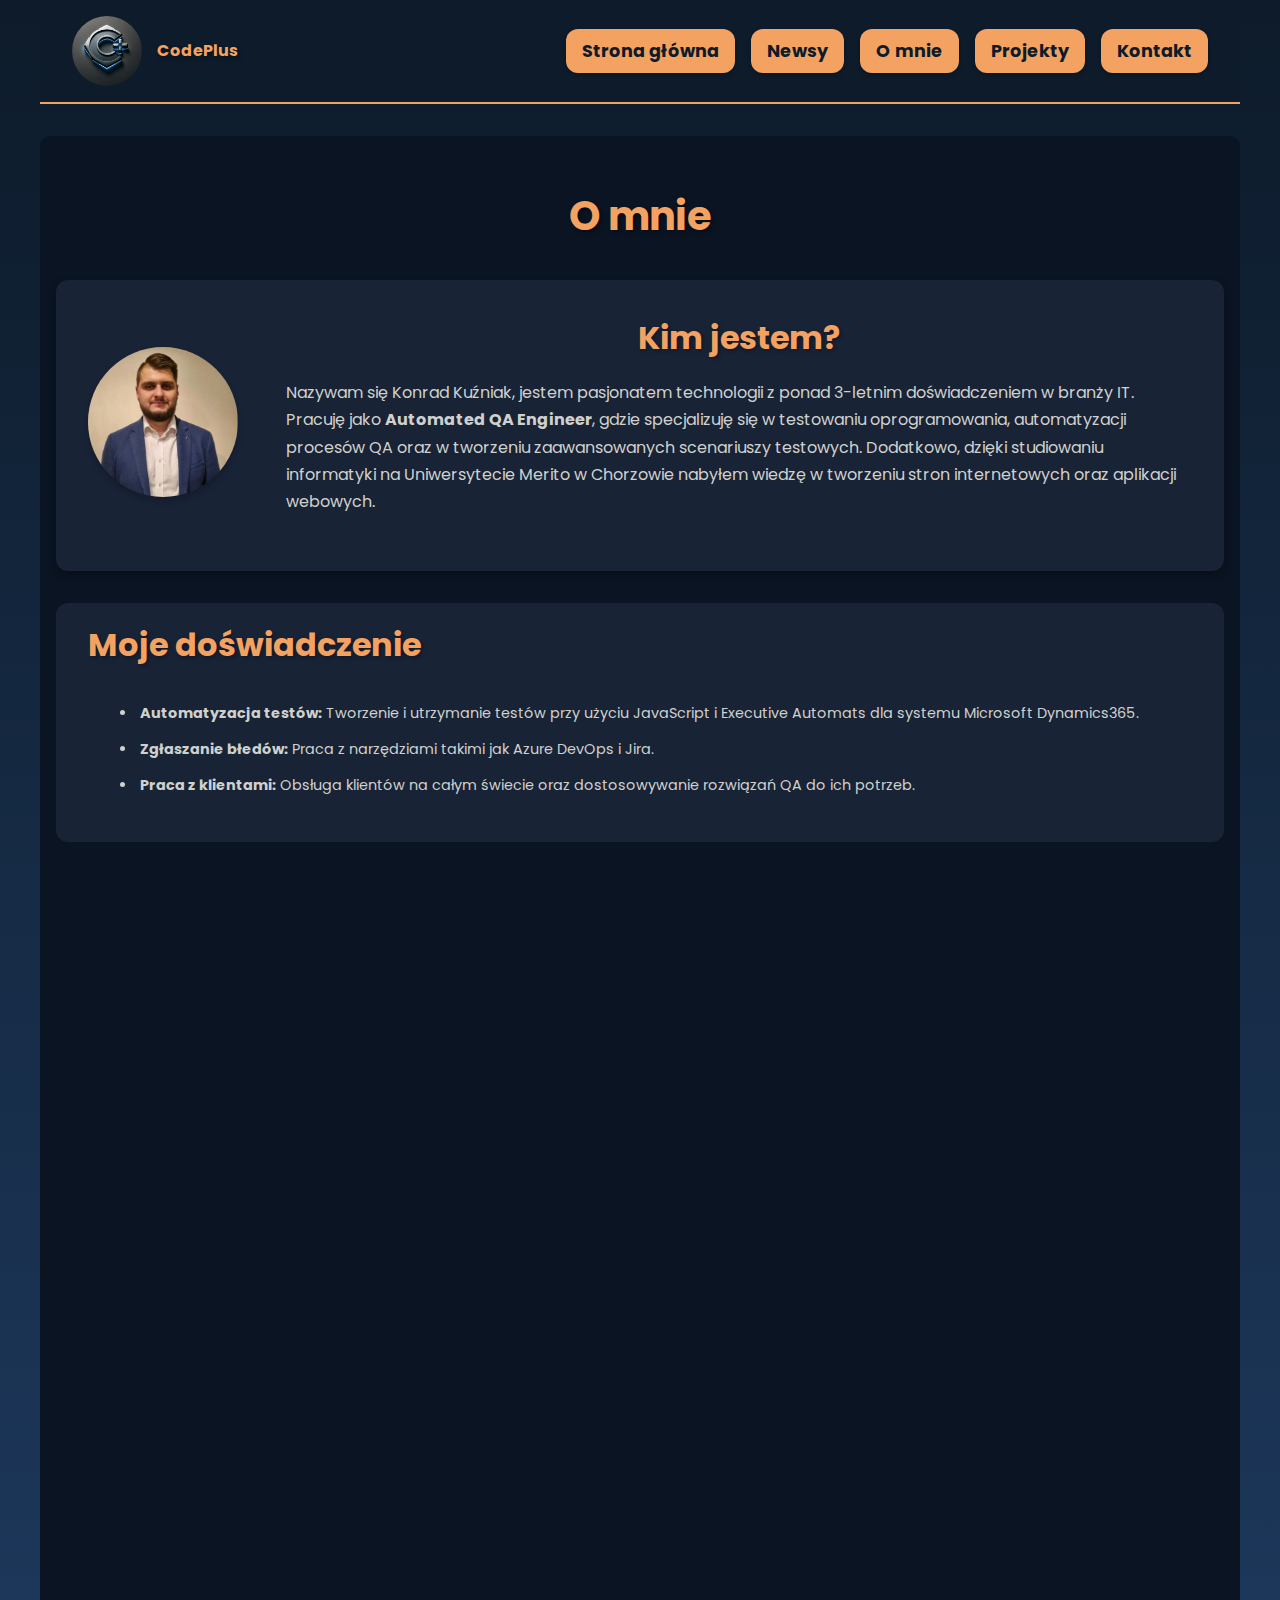
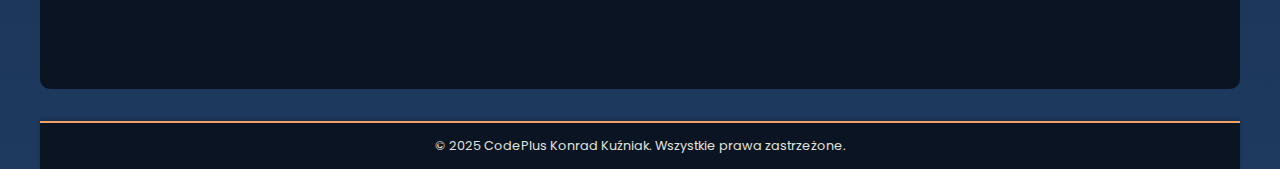
<file: about.html>
<!DOCTYPE html>
<html lang="pl">
<head>
    <meta charset="UTF-8">
    <meta name="viewport" content="width=device-width, initial-scale=1.0">
    <meta name="description" content="O mnie - CodePlus Konrad Kuźniak">
    <title>O mnie | CodePlus</title>
    <link rel="icon" type="image/x-icon" href="favicon.png">
    <link href="https://fonts.googleapis.com/css2?family=Poppins:wght@300;400;600;700&display=swap" rel="stylesheet">
    <link rel="stylesheet" href="styles.css">
    <link rel="stylesheet" href="https://cdnjs.cloudflare.com/ajax/libs/font-awesome/6.5.0/css/all.min.css">

</head>
<script>
    function toggleMenu() {
      const menu = document.getElementById("mobileMenu");
      menu.classList.toggle("hidden");
    }
  
    // Zamykanie po kliknięciu w link
    document.querySelectorAll('#mobileMenu a').forEach(link => {
      link.addEventListener('click', () => {
        document.getElementById("mobileMenu").classList.add("hidden");
      });
    });
  </script>
<body>
<header>
    <div class="logo fade-in-up"><img src="imageslogo.png" alt="Logo">CodePlus</div>
    <div class="burger" onclick="toggleMenu()">☰</div>
    <nav class="nav-mobile hidden" id="mobileMenu">
        <ul class="nav-links">
            <li><a href="index.html">Strona główna</a></li>
            <li><a href="news.html">Newsy</a></li>
            <li><a href="about.html">O mnie</a></li>
            <li><a href="projects.html">Projekty</a></li>
            <li><a href="contact.html">Kontakt</a></li>
        </ul>
    </nav>
    <nav class="nav-desktop">
        <ul class="nav-links">
            <li><a href="index.html" class="menu-button styled-button fade-in-up" style="transition-delay: 0.1s;">Strona główna</a></li>
            <li><a href="news.html" class="menu-button styled-button fade-in-up" style="transition-delay: 0.2s;">Newsy</a></li>
            <li><a href="about.html" class="menu-button styled-button fade-in-up" style="transition-delay: 0.3s;">O mnie</a></li>
            <li><a href="projects.html" class="menu-button styled-button fade-in-up" style="transition-delay: 0.4s;">Projekty</a></li>
            <li><a href="contact.html" class="menu-button styled-button fade-in-up" style="transition-delay: 0.5s;">Kontakt</a></li>
        </ul>
    </nav>
</header>

<main>
    <section id="about">
        <h1 class="fade-in-up">O mnie</h1>
        <div class="about-section fade-in-up">
            <div class="about-photo">
                <img src="portret.jpg" alt="Konrad Kuźniak">
            </div>
            <div class="about-text">
                <h2 class="section-title">Kim jestem?</h2>
                <p>
                    Nazywam się Konrad Kuźniak, jestem pasjonatem technologii z ponad 3-letnim doświadczeniem w branży IT. Pracuję jako
                    <strong>Automated QA Engineer</strong>, gdzie specjalizuję się w testowaniu oprogramowania, automatyzacji procesów QA
                    oraz w tworzeniu zaawansowanych scenariuszy testowych. Dodatkowo, dzięki studiowaniu informatyki na Uniwersytecie Merito w
                    Chorzowie nabyłem wiedzę w tworzeniu stron internetowych oraz aplikacji webowych.
                </p>
            </div>
        </div>

        <div class="about-block fade-in-up">
            <h2 class="section-title">Moje doświadczenie</h2>
            <ul class="no-list-style experience-skills">
                <li><strong>Automatyzacja testów:</strong> Tworzenie i utrzymanie testów przy użyciu JavaScript i Executive Automats dla systemu Microsoft Dynamics365.</li>
                <li><strong>Zgłaszanie błedów:</strong> Praca z narzędziami takimi jak Azure DevOps i Jira.</li>
                <li><strong>Praca z klientami:</strong> Obsługa klientów na całym świecie oraz dostosowywanie rozwiązań QA do ich potrzeb.</li>
            </ul>
        </div>

        <div class="about-block fade-in-up">
            <h2 class="section-title">Moje umiejętności</h2>
            <p>
                Posiadam certyfikat <strong>ISTQB Foundation Level</strong> oraz doświadczenie w pracy z językami programowania i narzędziami takimi jak:
            </p>
            <ul class="no-list-style experience-skills">
                <li>C#</li>
                <li>JavaScript</li>
                <li>Postman</li>
                <li>Playwright</li>
                <li>Microsoft Azure</li>
                <li>Jira</li>
            </ul>
        </div>

        <div class="about-block fade-in-up">
            <h2 class="section-title">Moje cele</h2>
            <p>
                Chcę rozwijać się w obszarze automatyzacji testów, eksplorować nowe frameworki i zgłębiać wiedzę na temat infrastruktury chmurowej.
                Dążę do dostarczania najwyższej jakości rozwiązań, które spełniają wymagania biznesowe klientów, pogłębiam swoją wiedzę na temat
                tworzenia stron internetowych oraz studiuję możliwości i zastosowania sztucznej inteligencji w życiu codziennym. 😊
            </p>
        </div>

        <div class="about-block social-section fade-in-up">
            <h2 class="section-title">Social Media</h2>
            <div class="social-links">
                <a href="https://www.linkedin.com/in/konrad-ku%C5%BAniak-96912323b/" target="_blank" aria-label="LinkedIn">
                    <i class="fab fa-linkedin"></i>
                </a>
                <a href="https://github.com/Kuzniakers/" target="_blank" aria-label="GitHub">
                    <i class="fab fa-github"></i>
                </a>
                <a href="https://www.facebook.com/konrad.kuzniak.7" target="_blank" aria-label="Facebook">
                    <i class="fab fa-facebook"></i>
                </a>
            </div>
        </div>
        
        </div>
    </section>
</main>

<footer>
    <p>© 2025 CodePlus Konrad Kuźniak. Wszystkie prawa zastrzeżone.</p>
</footer>
<script>
    const faders = document.querySelectorAll(".fade-in-up");

    const appearOptions = {
        threshold: 0.15 
    };

    const appearOnScroll = new IntersectionObserver(function(
        entries,
        appearOnScroll
    ) {
        entries.forEach(entry => {
            if (!entry.isIntersecting) {
                return;
            } else {
                entry.target.classList.add("active");
                appearOnScroll.unobserve(entry.target);
            }
        });
    }, appearOptions);

    faders.forEach(fader => {
        appearOnScroll.observe(fader);
    });
</script>
<!-- Google tag (gtag.js) -->
<script async src="https://www.googletagmanager.com/gtag/js?id=G-2F1MYPEW2N"></script>
<script>
  window.dataLayer = window.dataLayer || [];
  function gtag(){dataLayer.push(arguments);}
  gtag('js', new Date());

  gtag('config', 'G-2F1MYPEW2N');
</script>
</body>
</html>
</file>
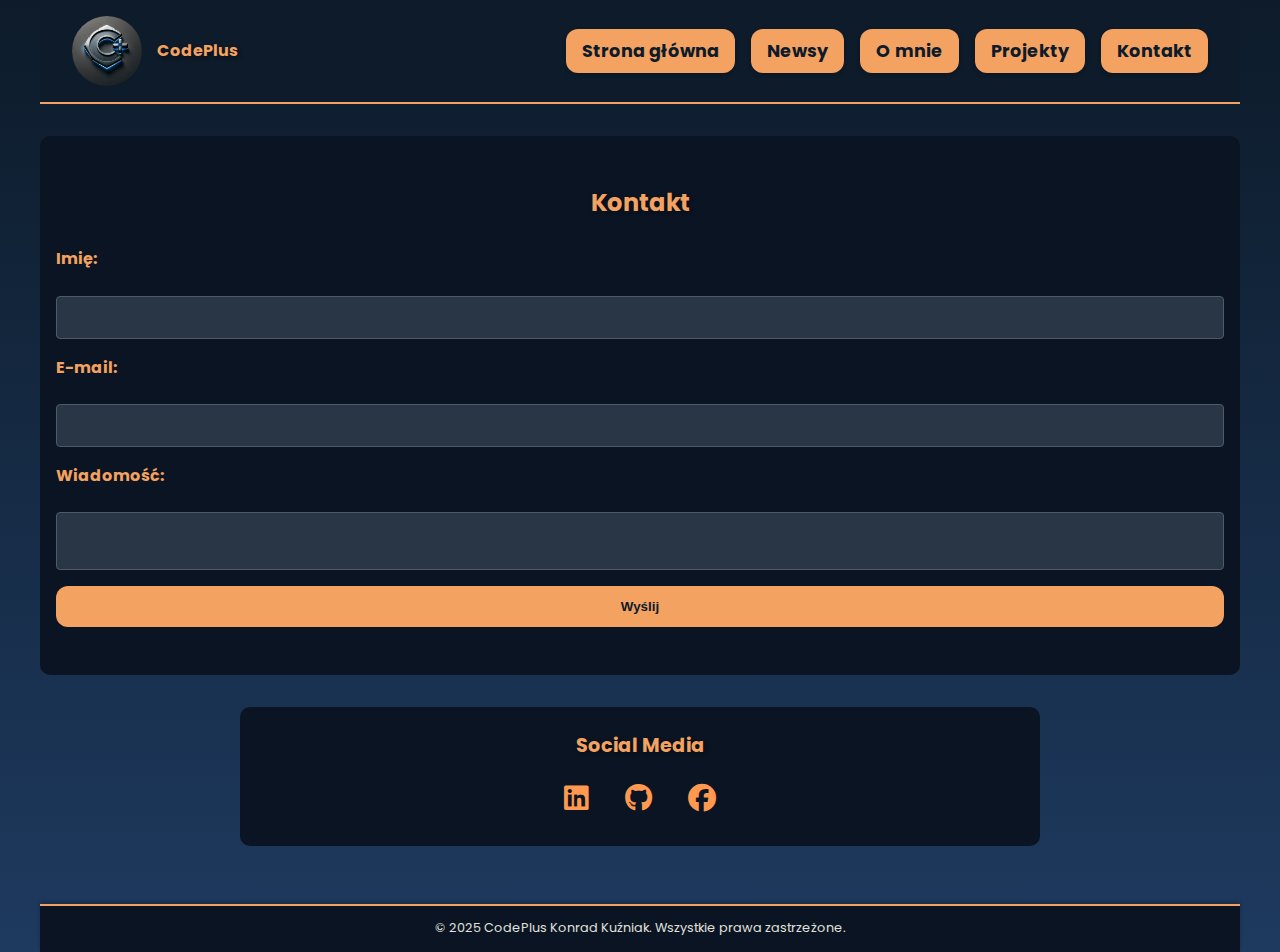
<file: contact.html>
<!DOCTYPE html>
<html lang="pl">
<head>
    <meta charset="UTF-8">
    <meta name="viewport" content="width=device-width, initial-scale=1.0">
    <meta name="description" content="Kontakt - CodePlus Konrad Kuźniak">
    <title>Kontakt | CodePlus</title>
    <link rel="icon" type="image/x-icon" href="favicon.png">
    <link href="https://fonts.googleapis.com/css2?family=Poppins:wght@300;400;600;700&display=swap" rel="stylesheet">
    <link rel="stylesheet" href="styles.css">
    <link rel="stylesheet" href="https://cdnjs.cloudflare.com/ajax/libs/font-awesome/6.5.0/css/all.min.css">
    <style>
        
        
        #contact {
            background-color: #0a1422; 
            padding: 3rem 1rem; 
            border-radius: 10px;
        }

        #contact h2 {
            text-align: center;
            color: #f4a261;
            margin-bottom: 1.5rem;
            font-size: 1.5rem; 
        }

        #contact form {
            display: flex;
            flex-direction: column;
            gap: 1rem;
        }

        #contact label {
            font-weight: bold;
            margin-bottom: 0.5rem;
            text-align: left;
            color: #f4a261;
        }

        #contact input,
        #contact textarea {
            padding: 0.8rem;
            border: 1px solid #515968;
            border-radius: 4px;
            background-color: #283646;
            color: #e0e1dd;
        }

        #contact textarea {
            resize: none;
        }

        #contact button {
            padding: 0.8rem;
            background-color: #f4a261;
            color: #0d1b2a;
            font-weight: bold;
            border: none;
            border-radius: 12px;
            cursor: pointer;
            transition: all 0.3s ease;
        }

        #contact button:hover {
            background-color: #e76f51;
            color: #ffffff;
            transform: scale(1.05);
        }

      
        .social-section {
            background-color: #0a1422; 
            border-radius: 10px; 
            padding: 1.5rem; 
            text-align: center; 
            margin: 2rem auto; 
            max-width: 800px; 
        }

        .social-section h2 {
            font-size: 1.2rem; 
            color: #f4a261; 
            margin-bottom: 1rem; 
        }

        .social-links {
            display: flex;
            justify-content: center;
            gap: 1rem;
            margin-top: 1rem;
        }

       
        .social-links a {
    margin: 0 10px;
    font-size: 28px;
    color: #ff9950;
    transition: transform 0.2s ease, color 0.2s ease;
        }

.social-links a:hover {
    color: #ffffff;
    transform: scale(1.2);
        }
    </style>
    
    <script>
        function toggleMenu() {
          const menu = document.getElementById("mobileMenu");
          menu.classList.toggle("hidden");
        }
      
        // Zamykanie po kliknięciu w link
        document.querySelectorAll('#mobileMenu a').forEach(link => {
          link.addEventListener('click', () => {
            document.getElementById("mobileMenu").classList.add("hidden");
          });
        });
      </script>
    <script>
        document.addEventListener('DOMContentLoaded', () => {
            const form = document.querySelector('form');
    
            form.addEventListener('submit', async (e) => {
                e.preventDefault(); 
                const name = document.getElementById('name').value;
                const email = document.getElementById('email').value;
                const message = document.getElementById('message').value;
    
    
                try {
                    const response = await fetch('/api', {
                     method: "POST",
                     headers: {
                         "Content-Type": "application/json",
                  },
                     body: JSON.stringify({ name, email, message }),
                    });
    
                    if (!response.ok) {
                        throw new Error(`HTTP error! status: ${response.status}`);
                    }
    
                    const result = await response.text();
                    alert(`Dziękujemy, ${name}! Twoja wiadomość została wysłana. 😊`);
                    form.reset(); 
                } catch (error) {
                    console.error("Błąd podczas wysyłania formularza:", error);
                    alert("Wystąpił błąd podczas wysyłania wiadomości. Spróbuj ponownie później.");
                }
            });
        });
    </script>
</head>
<body>
    <header>
        <div class="logo fade-in-up"><img src="imageslogo.png" alt="Logo">CodePlus</div>
        <div class="burger" onclick="toggleMenu()">☰</div>
        <nav class="nav-mobile hidden" id="mobileMenu">
            <ul class="nav-links">
                <li><a href="index.html">Strona główna</a></li>
                <li><a href="news.html">Newsy</a></li>
                <li><a href="about.html">O mnie</a></li>
                <li><a href="projects.html">Projekty</a></li>
                <li><a href="contact.html">Kontakt</a></li>
            </ul>
        </nav>
        <nav class="nav-desktop">
            <ul class="nav-links">
                <li><a href="index.html" class="fade-in-up" style="transition-delay: 0.1s;">Strona główna</a></li>
                <li><a href="news.html" class="fade-in-up" style="transition-delay: 0.2s;">Newsy</a></li>
                <li><a href="about.html" class="fade-in-up" style="transition-delay: 0.3s;">O mnie</a></li>
                <li><a href="projects.html" class="fade-in-up" style="transition-delay: 0.4s;">Projekty</a></li>
                <li><a href="contact.html" class="fade-in-up" style="transition-delay: 0.5s;">Kontakt</a></li>
            </ul>
        </nav>
    </header>

    <main>
        <section id="contact" class="fade-in-up">
            <h2 class="section-title">Kontakt</h2>
            <form action="#" method="post">
                <input type="hidden" name="form-name" value="contact-form" />
                <label for="name">Imię:</label>
                <input type="text" id="name" name="name" required>

                <label for="email">E-mail:</label>
                <input type="email" id="email" name="email" required>

                <label for="message">Wiadomość:</label>
                <textarea id="message" name="message" required></textarea>

                <button type="submit" class="contact-button">Wyślij</button>
            </form>
        </section>
       
        <div class="about-block social-section fade-in-up">
            <h2 class="section-title">Social Media</h2>
            <div class="social-links">
                <a href="https://www.linkedin.com/in/konrad-ku%C5%BAniak-96912323b/" target="_blank" aria-label="LinkedIn">
                    <i class="fab fa-linkedin"></i>
                </a>
                <a href="https://github.com/Kuzniakers/" target="_blank" aria-label="GitHub">
                    <i class="fab fa-github"></i>
                </a>
                <a href="https://www.facebook.com/konrad.kuzniak.7" target="_blank" aria-label="Facebook">
                    <i class="fab fa-facebook"></i>
                </a>
            </div>
        </div>
        </div>
    </main>
<br>
    <footer>
        <p>© 2025 CodePlus Konrad Kuźniak. Wszystkie prawa zastrzeżone.</p>
    </footer>
    <script>
        const faders = document.querySelectorAll(".fade-in-up");

        const appearOptions = {
            threshold: 0.15 
        };

        const appearOnScroll = new IntersectionObserver(function(
            entries,
            appearOnScroll
        ) {
            entries.forEach(entry => {
                if (!entry.isIntersecting) {
                    return;
                } else {
                    entry.target.classList.add("active");
                    appearOnScroll.unobserve(entry.target);
                }
            });
        }, appearOptions);

        faders.forEach(fader => {
            appearOnScroll.observe(fader);
        });
    </script>
    <!-- Google tag (gtag.js) -->
<script async src="https://www.googletagmanager.com/gtag/js?id=G-2F1MYPEW2N"></script>
<script>
  window.dataLayer = window.dataLayer || [];
  function gtag(){dataLayer.push(arguments);}
  gtag('js', new Date());

  gtag('config', 'G-2F1MYPEW2N');
</script>
</body>
</html>
</file>
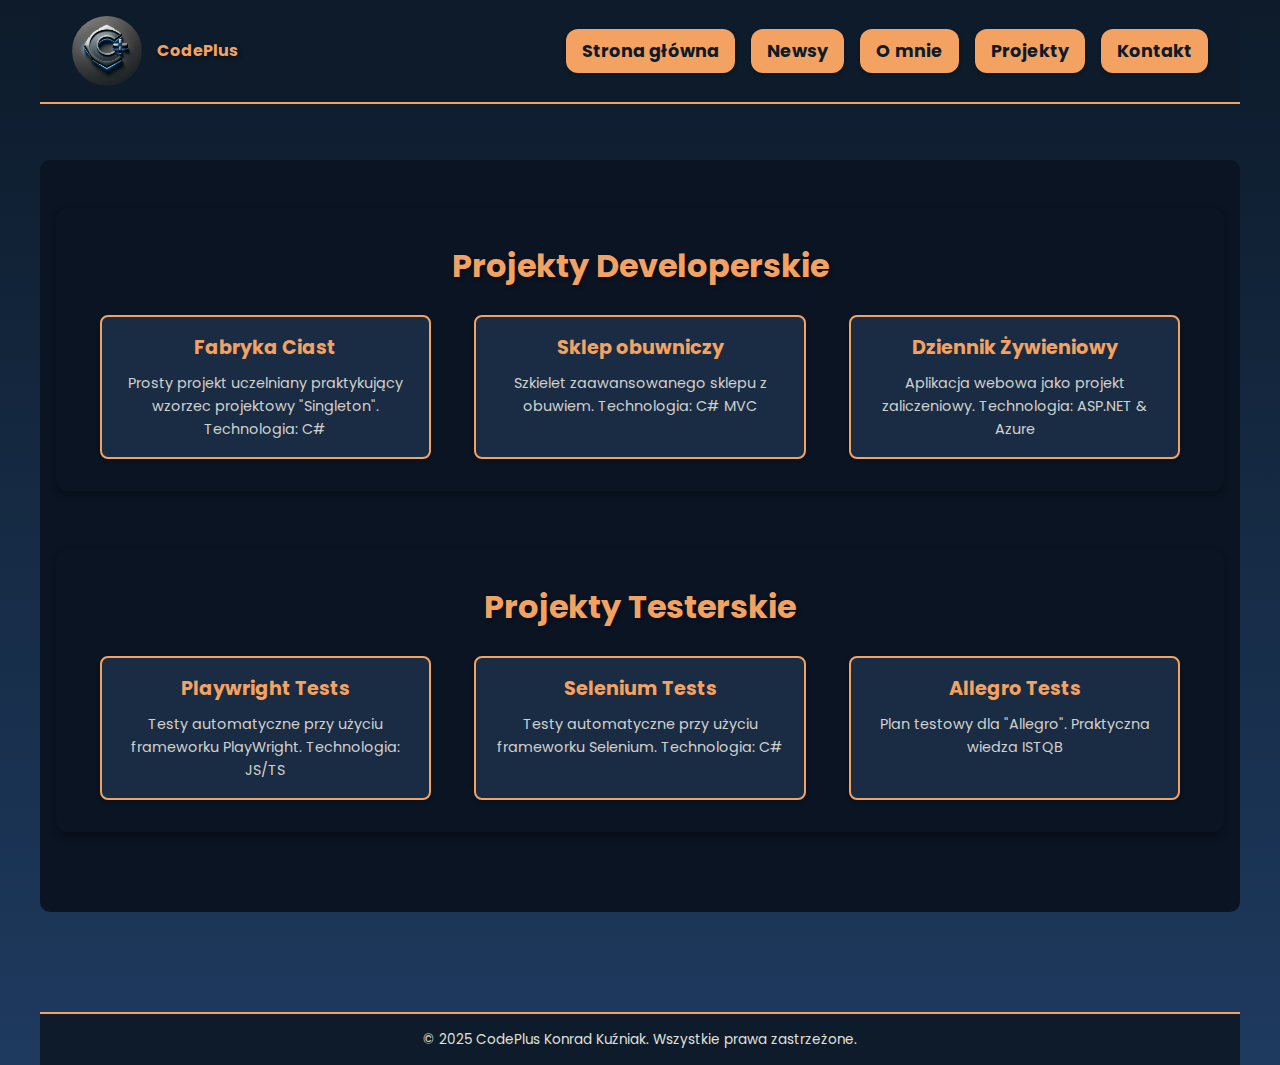
<file: projects.html>
<!DOCTYPE html>
<html lang="pl">
<head>

  <meta name="viewport" content="width=device-width, initial-scale=1.0">
  <meta name="description" content="Projekty - CodePlus Konrad Kuźniak">
  <title>Projekty | CodePlus</title>
  <link rel="stylesheet" href="styles.css">
  <link rel="icon" type="image/x-icon" href="favicon.png">
  <link
    href="https://fonts.googleapis.com/css2?family=Poppins:wght@300;400;600;700&display=swap"
    rel="stylesheet"
  >

  <style>
    
    * {
      margin: 0;
      padding: 0;
      box-sizing: border-box;
    }

   
    body {
      font-family: 'Poppins', sans-serif;
      background: linear-gradient(to bottom, #0d1b2a, #1e3a5f);
      color: #e0e1dd;
      line-height: 1.6;
      max-width: 1200px;
      margin: 0 auto;
      overflow-x: hidden;
    }

   
    header {
      background-color: #0d1b2a;
      padding: 1rem 2rem;
      display: flex;
      justify-content: space-between;
      align-items: center;
      font-weight: bold;
      border-bottom: 2px solid #f4a261;
    }

    .logo {
      display: flex;
      align-items: center;
      gap: 15px;
      color: #f4a261;
      text-shadow: 2px 2px 4px rgba(0,0,0,0.4);
    }
    .logo img {
      width: 70px;
      height: auto;
      border-radius: 50%;
    }

    nav {
      display: flex;
      gap: 1rem;
      margin-left: auto;
      margin-right: 0;
      align-items: center;
    }
    .nav-links {
      list-style: none;
      display: flex;
      gap: 1rem;
      margin: 0;
      padding: 0;
    }
   
    
    .nav-links a:hover {
      background-color: #e76f51;
      color: #ffffff;
    }


    main {
      padding: 1.5rem 0;
    }

    
    #projects {
      min-height: 70vh;  
      margin-bottom: 0;  
    }


    .section-title {
      font-size: 2rem;
      color: #f4a261;
      margin-bottom: 1rem;
      text-align: center;
      text-shadow: 2px 2px 4px rgba(0,0,0,0.3);
    }


    .projects-group {
      background-color: #0a1422; 
      border-radius: 12px;
      padding: 2rem;
      margin-bottom: 2rem;
      box-shadow: 0 4px 8px rgba(0,0,0,0.3);
    }

   
    .project-grid {
      display: flex;
      gap: 2rem;
      justify-content: space-evenly;
      flex-wrap: wrap;
      margin-top: 1.5rem;
    }

   
    .project-item {
      background-color: #1a2c44;
      padding: 1rem;
      border-radius: 8px;
      border: 2px solid #f4a261; 
      box-shadow: 0 2px 4px rgba(0,0,0,0.2);
      text-align: center;
      width: 30%;
      transition: transform 0.3s ease-in-out, box-shadow 0.3s ease-in-out;
    }
    .project-item:hover {
      transform: translateY(-5px);
      box-shadow: 0 4px 8px rgba(0,0,0,0.3);
    }
    .project-item a {
      color: #f4a261;
      font-size: 1.2rem;
      text-decoration: none;
      font-weight: bold;
    }
    .project-item p {
      margin-top: 0.5rem;
      color: #d0d1cd;
      font-size: 0.9rem;
    }

    /* ANIMACJA fade-in-up */
    .fade-in-up {
      opacity: 0;
      transform: translateY(30px);
      transition: all 0.6s ease-out;
    }
    .fade-in-up.active {
      opacity: 1;
      transform: translateY(0);
    }

   
    footer {
      text-align: center;
      padding: 0.9rem;
      background-color: #0d1b2a;
      color: #e0e1dd;
      font-size: 0.85rem;
      border-top: 2px solid #f4a261;
      box-shadow: none;
    }
    @media (max-width: 768px) {
  .project-grid {
    flex-direction: column;
    align-items: center;
    gap: 1.5rem;
  }

  .project-item {
    width: 90%;
    max-width: 400px;
  }
}

  </style>
</head>
<script>
  function toggleMenu() {
    const menu = document.getElementById("mobileMenu");
    menu.classList.toggle("hidden");
  }

  // Zamykanie po kliknięciu w link
  document.querySelectorAll('#mobileMenu a').forEach(link => {
    link.addEventListener('click', () => {
      document.getElementById("mobileMenu").classList.add("hidden");
    });
  });
</script>
<body>
  <header>
    <div class="logo fade-in-up"><img src="imageslogo.png" alt="Logo">CodePlus</div>
    <div class="burger" onclick="toggleMenu()">☰</div>
    <nav class="nav-mobile hidden" id="mobileMenu">
        <ul class="nav-links">
            <li><a href="index.html">Strona główna</a></li>
            <li><a href="news.html">Newsy</a></li>
            <li><a href="about.html">O mnie</a></li>
            <li><a href="projects.html">Projekty</a></li>
            <li><a href="contact.html">Kontakt</a></li>
        </ul>
    </nav>
    <nav class ="nav-desktop">
        <ul class="nav-links">
            <li><a href="index.html" class="menu-button styled-button fade-in-up" style="transition-delay: 0.1s;">Strona
                    główna</a></li>
            <li><a href="news.html" class="menu-button styled-button fade-in-up" style="transition-delay: 0.2s;">Newsy</a></li>
            <li><a href="about.html" class="menu-button styled-button fade-in-up" style="transition-delay: 0.3s;">O mnie</a></li>
            <li><a href="projects.html" class="menu-button styled-button fade-in-up"
                    style="transition-delay: 0.4s;">Projekty</a></li>
            <li><a href="contact.html" class="menu-button styled-button fade-in-up"
                    style="transition-delay: 0.5s;">Kontakt</a></li>
        </ul>
    </nav>
</header>

  <main>
    <section id="projects">
      <!-- Kontener 1: Projekty Developerskie -->
      <div class="projects-group fade-in-up">
        <h2 class="section-title">Projekty Developerskie</h2>
        <div class="project-grid">
          <div class="project-item">
            <h3>
              <a href="https://github.com/Kuzniakers/FabrykaCiast" target="_blank">
                Fabryka Ciast
              </a>
            </h3>
            <p>Prosty projekt uczelniany praktykujący wzorzec projektowy "Singleton". Technologia: C#</p>
          </div>
          <div class="project-item">
            <h3>
              <a href="https://github.com/Kuzniakers/ShoeStore" target="_blank">
                Sklep obuwniczy
              </a>
            </h3>
            <p>Szkielet zaawansowanego sklepu z obuwiem. Technologia: C# MVC</p>
          </div>
          <div class="project-item">
            <h3>
              <a href="https://github.com/Kuzniakers/AzureDziennikZywieniowy" target="_blank">
                Dziennik Żywieniowy
              </a>
            </h3>
            <p>Aplikacja webowa jako projekt zaliczeniowy. Technologia: ASP.NET &amp; Azure</p>
          </div>
        </div>
      </div>
      <br>
      <!-- Kontener 2: Projekty Testerskie -->
      <div class="projects-group fade-in-up">
        <h2 class="section-title">Projekty Testerskie</h2>
        <div class="project-grid">
          <div class="project-item">
            <h3>
              <a href="https://github.com/Kuzniakers/PlaywrightTests" target="_blank">
                Playwright Tests
              </a>
            </h3>
            <p>Testy automatyczne przy użyciu frameworku PlayWright. Technologia: JS/TS</p>
          </div>
          <div class="project-item">
            <h3>
              <a href="https://github.com/Kuzniakers/Selenium" target="_blank">
                Selenium Tests
              </a>
            </h3>
            <p>Testy automatyczne przy użyciu frameworku Selenium. Technologia: C#</p>
          </div>
          <div class="project-item">
            <h3>
              <a href="https://github.com/Kuzniakers/AllegroTest" target="_blank">
                Allegro Tests
              </a>
            </h3>
            <p>Plan testowy dla "Allegro". Praktyczna wiedza ISTQB</p>
          </div>
        </div>
      </div>
    </section>
  </main>
<br>
<br>
<br>

  <footer>
    © 2025 CodePlus Konrad Kuźniak. Wszystkie prawa zastrzeżone.
  </footer>

  <script>
    // Efekt fade-in-up
    const faders = document.querySelectorAll(".fade-in-up");
    const appearOptions = { threshold: 0.15 };
    const appearOnScroll = new IntersectionObserver((entries, observer) => {
      entries.forEach(entry => {
        if (!entry.isIntersecting) return;
        entry.target.classList.add("active");
        observer.unobserve(entry.target);
      });
    }, appearOptions);

    faders.forEach(fader => appearOnScroll.observe(fader));
  </script>
  <!-- Google tag (gtag.js) -->
<script async src="https://www.googletagmanager.com/gtag/js?id=G-2F1MYPEW2N"></script>
<script>
  window.dataLayer = window.dataLayer || [];
  function gtag(){dataLayer.push(arguments);}
  gtag('js', new Date());

  gtag('config', 'G-2F1MYPEW2N');
</script>
</body>
</html>
</file>
<file: styles.css>
/* Resetowanie domyślnych stylów */
* {
    margin: 0;
    padding: 0;
    box-sizing: border-box;
}

body {
    font-family: 'Poppins', sans-serif;
    background: linear-gradient(to bottom, #0d1b2a, #1e3a5f);
    color: #e0e1dd;
    line-height: 1.6;
    margin: 0 auto;
    max-width: 1200px;
    overflow-x: hidden;
    
}

/* Nagłówek */
header {
    background-color: #0d1b2a;
    padding: 1rem 2rem;
    display: flex;
    justify-content: space-between;
    align-items: center;
    font-weight: bold;
    border-bottom: 2px solid #f4a261;
}

/* Nawigacja */
nav {
    display: flex;
    gap: 1rem;
    margin-left: auto;
    margin-right: 0px;
    align-items: center;
}

.nav-links {
    list-style: none;
    display: flex;
    gap: 1rem;
    margin: 0;
    padding: 0;
}

.nav-links li {
    margin: 0;
    padding: 0;
}

.nav-links a {
    text-decoration: none;
    color: #0d1b2a;
    background-color: #f4a261;
    border-radius: 12px;
    transition: all 0.3s ease;
    font-weight: bold;
    font-size: 1.1rem;
    padding: 0.5rem 1rem;
    display: block;
    box-shadow: 0 2px 4px rgba(0, 0, 0, 0.2);
}

.nav-links a:hover {
    background-color: #e76f51;
    color: #ffffff;
}

/* Sekcja Hero */
.hero-section {
    text-align: center;
    padding: 5rem 1rem;
    color: #e0e1dd;
    background: linear-gradient(180deg, #0d1b2a 30%, #1e3a5f);
    border-radius: 12px;
    transition: background-color 0.3s ease;
    box-shadow: 0 4px 8px rgba(0, 0, 0, 0.3);
    
}

.hero-logo-container {
    position: relative;
    display: inline-block;
    width: 150px;
    height: 150px;
    margin-bottom: 2rem;
    
}

.hero-logo {
    width: 100%;
    height: 100%;
    border-radius: 50%;
    animation: pulse 3s infinite ease-in-out;
    
}

@keyframes pulse {
    0%, 100% {
        transform: scale(1);
    }
    50% {
        transform: scale(1.1);
    }
}

.hero-logo-container:hover .hero-logo {
    animation-duration: 1.5s;
}

.hero-section:hover {
    background-color: #0a1422;
}

.hero-section h1 {
    font-size: 3rem;
    font-weight: 700;
    margin-bottom: 1rem;
    color: #f4a261;
    text-shadow: 2px 2px 4px rgba(0, 0, 0, 0.4);
}

.hero-section p {
    font-size: 1.2rem;
    margin-bottom: 2rem;
    color: #d0d1cd;
}

.hero-section .cta-buttons {
    display: flex;
    justify-content: center;
    gap: 1rem;
}

.cta-buttons a {
    padding: 0.8rem 1.5rem;
    border-radius: 5px;
    font-weight: bold;
    text-decoration: none;
    transition: all 0s ease;
}

.cta-buttons .primary-btn {
    background-color: #f4a261;
    color: #0d1b2a;
    box-shadow: 0 2px 4px rgba(0, 0, 0, 0.2);
}

.cta-buttons .primary-btn:hover {
    background-color: #e76f51;
    color: #ffffff;
}

.cta-buttons .secondary-btn {
    background-color: transparent;
    border: 2px solid #f4a261;
    color: #f4a261;
}

.cta-buttons .secondary-btn:hover {
    background-color: #f4a261;
    color: #0d1b2a;
}

/* Sekcje */
section {
    padding: 3rem 1rem;
    margin: 2rem 0;
    text-align: center;
    transition: background-color 0.3s ease;
    border-radius: 10px;
    background-color: #0a1422;
}

section:hover {
    background-color: #0a1422;
    box-shadow: 0 4px 8px rgba(0, 0, 0, 0.3);
}

.section-title {
    font-size: 2rem;
    color: #f4a261;
    margin-bottom: 1rem;
    text-align: center;
    text-shadow: 2px 2px 4px rgba(0, 0, 0, 0.3);
}

/* Usługi */
.services-grid {
    display: grid;
    grid-template-columns: repeat(2, 1fr);
    gap: 2rem;
    justify-content: center;
    
}



.service-item:hover {
    transform: translateY(-5px) rotate(2deg) scale(1.05);
    background-color: #2b4a7f;
    box-shadow: 0 6px 12px rgba(0, 0, 0, 0.4);
}

.service-item h3 {
    color: #f4a261;
    font-size: 1.3rem;
    margin-bottom: 1rem;
    text-shadow: 1px 1px 2px rgba(0, 0, 0, 0.3);
    text-align: center;
}

/* Technologie */
.technologies {
    display: flex;
    justify-content: center;
    gap: 1rem;
    flex-wrap: wrap;
}

.tech-icon {
    width: 80px;
    height: 80px;
    background-color: #223c5f;
    border-radius: 50%;
    display: flex;
    align-items: center;
    justify-content: center;
    transition: background-color 0.3s ease;
    box-shadow: 0 2px 4px rgba(0, 0, 0, 0.2);
}

.tech-icon img {
    width: 50%;
    height: auto;
}

.tech-icon:hover {
    background-color: #f4a261;
}

/* Stopka */
footer {
    text-align: center;
    padding: 0.8rem; /* Zmniejszony padding */
    background-color: #0a1422;
    color: #e0e1dd;
    font-size: 0.8rem; /* Zmniejszony rozmiar czcionki */
    border-top: 2px solid #f4a261;
    box-shadow: 0 -2px 4px rgba(0, 0, 0, 0.2);
}

/* Logo */
.logo {
    display: flex;
    align-items: center;
    gap: 15px;
    color: #f4a261; /* Nowy kolor dla napisu "CodePlus" w logo */
    text-shadow: 2px 2px 4px rgba(0, 0, 0, 0.4);
    
}

.logo img {
    width: 70px;
    height: auto;
    border-radius: 50%;
    color:  #f4a261;
}

/* Animacja fade-in-up */
.fade-in-up {
    opacity: 0;
    transform: translateY(30px);
    transition: all 0.6s ease-out;
    
}

.fade-in-up.active {
    opacity: 1;
    transform: translateY(0);
}

/* Sekcja "Technologie i Frameworki" */
#technologies {
    background-color: #0a1422;
    box-shadow: 0 4px 8px rgba(0, 0, 0, 0.3);
}

/* Sekcja "O Mnie w Skrócie" */
#about-summary {
    text-align: left;
    padding: 3rem 2rem;
    background-color: #0a1422;
    border-radius: 10px;
    box-shadow: 0 4px 8px rgba(0, 0, 0, 0.3);
}

#about-summary .about-summary-content {
    max-width: 800px;
    margin: 0 auto;
}

#about-summary p {
    font-size: 1.1rem;
    line-height: 1.7;
    margin-bottom: 1.5rem;
    color: #d0d1cd;
}

/* Newsy (strona news.html) */
#news h1 {
    font-size: 2.5rem;
    margin-bottom: 2rem;
    text-shadow: 2px 2px 4px rgba(0, 0, 0, 0.4);
    color: #f4a261;
    text-align: center;
}

.news-item {
    margin: 20px auto;
    padding: 25px;
    border-radius: 12px;
    background-color:#182336;
    box-shadow: 0 4px 8px rgba(0, 0, 0, 0.3);
    max-width: 800px;
    box-sizing: border-box;
    transition: transform 0.3s ease-in-out;
    font-size: 1rem;
}



.news-item h3 {
    font-size: 1.8rem;
    color: #f4a261;
    margin-bottom: 1.5rem;
    text-align: center;
    text-shadow: 1px 1px 2px rgba(0, 0, 0, 0.3);
}

.news-item p {
    color: #d0d1cd;
    margin-bottom: 1.5rem;
    line-height: 1.7;
}

.news-image {
    width: 100%;
    max-width: 500px;
    height: auto;
    border-radius: 12px;
    display: block;
    margin: 1.5rem auto;
    box-shadow: 0 2px 4px rgba(0, 0, 0, 0.3);
}

iframe {
    display: block;
    margin: 1.5rem auto;
    width: 100%;
    max-width: 560px;
    height: 315px;
    border-radius: 12px;
    box-shadow: 0 2px 4px rgba(0, 0, 0, 0.3);
}

/* Komentarze (news.html) */
.comment-section {
    margin-top: 2rem;
    padding: 1.5rem;
    border-top: 1px solid #34495e;
    text-align: left;
    background-color: #2c3e50;
    border-radius: 8px;
}

.comment-section h4 {
    color: #f4a261;
    margin-bottom: 1rem;
}

.comment-section input,
.comment-section textarea,
.comment-section button {
    width: 100%;
    padding: 1rem;
    margin-bottom: 1rem;
    border: 1px solid #34495e;
    border-radius: 6px;
    background-color: #34495e;
    color: #e0e1dd;
    box-sizing: border-box;
}

.comment-section textarea {
    resize: vertical;
}

.comment-section button {
    background-color: #f4a261;
    color: #0d1b2a;
    font-weight: bold;
    cursor: pointer;
    transition: background-color 0.3s ease;
}

.comment-section button:hover {
    background-color: #e76f51;
}

.comments-list {
    margin-top: 2rem;
    padding: 1rem;
    background-color: #34495e;
    border-radius: 8px;
}

.comments-list div {
    margin-bottom: 1rem;
    color: #e0e1dd;
    padding: 0.8rem;
    background-color: #2c3e50;
    border-radius: 6px;
}

.comments-list strong {
    color: #f4a261;
}

/* O Mnie (strona about.html) */


#about h1 {
    font-size: 2.5rem;
    margin-bottom: 2rem;
    text-align: center;
    text-shadow: 2px 2px 4px rgba(0, 0, 0, 0.4);
    color: #f4a261;
    
}

.about-section {
    display: flex;
    align-items: center;
    gap: 2rem;
    margin-bottom: 2rem;
    padding: 2rem;
    background-color: #182336;
    border-radius: 12px;
    box-shadow: 0 4px 8px rgba(0, 0, 0, 0.3);
    text-align: left;
}

.about-photo img {
    width: 150px;
    height: 150px;
    border-radius: 50%;
    box-shadow: 0 4px 6px rgba(0, 0, 0, 0.2);
    object-fit: cover;
}

.about-text {
    flex: 1;
    padding-left: 1rem;
    text-align: left;
    margin-bottom: 0;
}

.about-text p {
    color: #d0d1cd;
    line-height: 1.7;
    margin-bottom: 1.5rem;
    text-align: left;
}

.about-block {
    background-color: #182336;
    border-radius: 12px;
    padding: 1rem 2rem;
    margin-bottom: 2rem;
    text-align: left;
}

.about-block ul.experience-skills {
    list-style: disc inside;
    padding: 1rem 2rem;
    color: #d0d1cd;
    font-size: 0.9rem;
}

.about-block ul.experience-skills li {
    margin-bottom: 0.8rem;
    text-align: left;
}

/* Linki Social Media */
.social-links {
    display: flex;
    gap: 1rem;
    justify-content: center;
}

.social-links a {
    text-decoration: none;
    color: #f4a261;
    font-weight: bold;
    transition: color 0.3s;
}

.social-links a:hover {
    color: #e76f51;
}

.about-block .section-title {
    text-align: left;
    margin-bottom: 1rem;
}

/* Poprawa wyśrodkowania Social Media */
.social-section .section-title {
    text-align: center;
    font-size: 1.2rem;
    color: #f4a261;
    margin-bottom: 1rem;
}

/* Usługi */
.services-grid {
    display: grid;
    grid-template-columns: repeat(2, 1fr);
    gap: 2rem;
    justify-content: center;
}

.service-item {
    background-color: #1a2c44;;
    border-radius: 10px;
    padding: 1.5rem;
    color: #e0e1dd;
    box-shadow: 0 4px 8px rgba(0, 0, 0, 0.2);
    text-align: center;
    transition: transform 0.2s ease-in-out, background-color 0.3s ease;
    display: flex;
    flex-direction: column;
    justify-content: center;
    align-items: center;
}

.service-item:hover {
    transform: translateY(-5px) rotate(2deg) scale(1.05);
    /*background-color: #2b4a7f;*/ /* Usuwamy zmianę koloru tła */
    box-shadow: 0 6px 12px rgba(0, 0, 0, 0.4);
}

.service-item h3 {
    color: #f4a261;
    font-size: 1.3rem;
    margin-bottom: 1rem;
    text-shadow: 1px 1px 2px rgba(0, 0, 0, 0.3);
    text-align: center;
}

/* Dodatkowy cień */
.service-item:hover {
    box-shadow: 0 6px 12px rgba(0, 0, 0, 0.4);
}

.social-links a {
    margin: 0 10px;
    font-size: 28px;
    color: #ff9950;
    transition: transform 0.2s ease, color 0.2s ease;
}

.social-links a:hover {
    color: #ffffff;
    transform: scale(1.2);
}




  
  /* Burger icon */
.burger {
    display: none;
    font-size: 28px;
    color: #ff9950;
    cursor: pointer;
    padding: 10px;
  }
  
  /* Ukryj mobilne menu domyślnie */
  .nav-mobile.hidden {
    display: none;
  }
  
  /* Styl menu mobilnego */
  .nav-mobile {
    background-color: #121d2e;
    padding: 15px;
    border-radius: 10px;
  }
  
  .nav-mobile .nav-links li {
    margin: 10px 0;
  }
  
  .nav-mobile a {
    color: #ff9950;
    font-size: 18px;
    text-decoration: none;
  }
  
  /* MOBILE ONLY - max 768px */
@media (max-width: 768px) {
    .nav-desktop {
      display: none !important;
      visibility: hidden !important;
      opacity: 0 !important;
      position: absolute !important;
    }
  
    .burger {
      display: block;
    }
  
    .nav-mobile {
        display: flex;
        flex-direction: column;
        align-items: center;
        gap: 12px;
        position: absolute;
        top: 60px;
        left: 0;
        width: 100%;
        padding: 20px 0;
        background-color: #0a1422;
        z-index: 999;
        border-bottom: 2px solid #f4a261;
        box-shadow: 0 8px 16px rgba(0, 0, 0, 0.4);
        border-radius: 0 0 12px 12px;
        animation: slideDown 0.3s ease-out;
      }
      
      .nav-mobile .nav-links {
        flex-direction: column;
        align-items: center;
        display: flex;
        gap: 12px;
        padding: 0;
        margin: 0;
      }
      
      .nav-mobile .nav-links li {
        list-style: none;
      }
      
      .nav-mobile a {
        text-decoration: none;
        font-size: 1.2rem;
        font-weight: bold;
        color: #ff9950;
        padding: 10px 20px;
        background-color: #182336;
        border-radius: 8px;
        transition: background-color 0.3s ease, color 0.3s ease;
      }
      
      .nav-mobile a:hover {
        background-color: #f4a261;
        color: #0d1b2a;
      }
      
      
      /* Prosta animacja rozwijania */
      @keyframes slideDown {
        0% {
          opacity: 0;
          transform: translateY(-10px);
        }
        100% {
          opacity: 1;
          transform: translateY(0);
        }
      }
    }
    @media (max-width: 768px) {
        .services-grid {
          grid-template-columns: 1fr;
          gap: 1.5rem;
          padding: 0 1rem;
        }
      
        .service-item {
          width: 100%;
        }
      }
      @media (max-width: 768px) {
        .about-section {
          flex-direction: column;
          text-align: center;
          padding: 1.5rem 1rem;
        }
      
        .about-text {
          padding: 0;
          text-align: center;
        }
      
        .about-photo {
          margin-bottom: 1rem;
        }
      
        .about-photo img {
          width: 120px;
          height: 120px;
        }
      }
</file>
